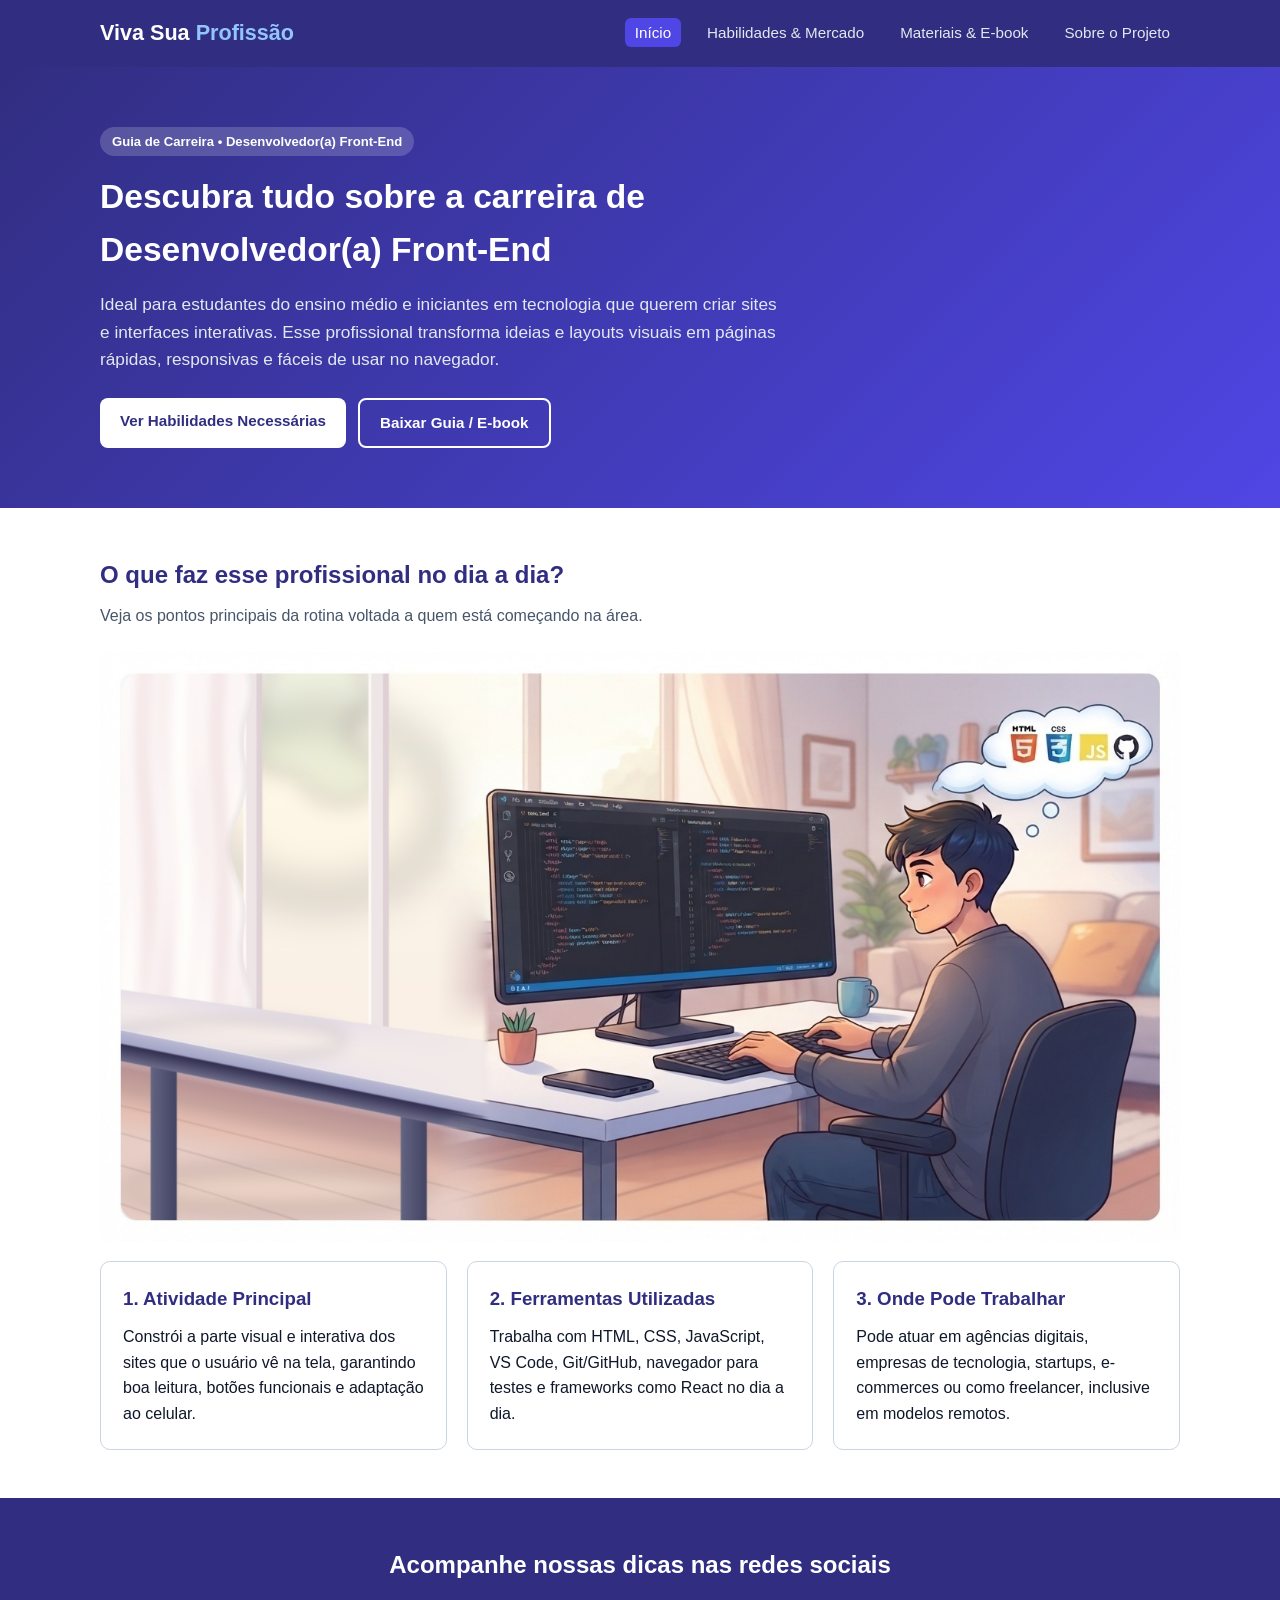
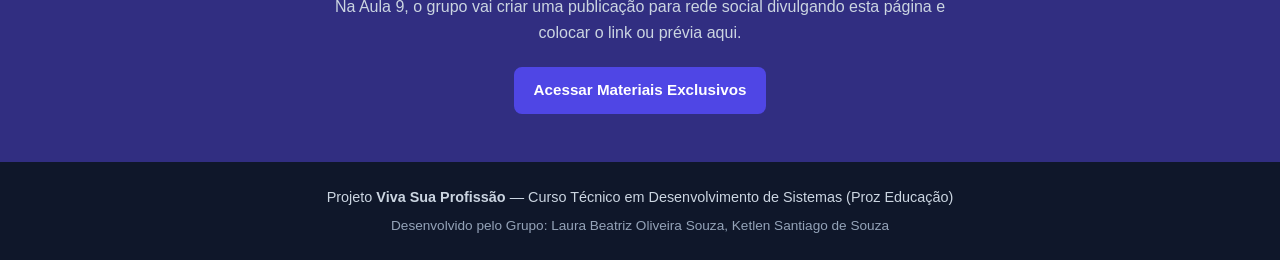
<file: template-viva-sua-profissao/index.html>
<!DOCTYPE html>
<html lang="pt-BR">
<head>
  <meta charset="UTF-8">
  <meta name="viewport" content="width=device-width, initial-scale=1.0">
  <!-- AULA 4 (SEO): Personalizem o título e a descrição pensando em como alguém buscaria essa profissão no Google -->
  <title>Viva Sua Profissão | Desenvolvedor(a) Front-End</title>
  <meta name="description" content="Guia prático para iniciantes sobre a carreira de Desenvolvedor(a) Front-End: rotina, ferramentas, mercado e materiais gratuitos.">
  <!-- ATENÇÃO GITHUB PAGES: Sempre usem caminhos relativos (sem barra / no início) -->
  <link rel="stylesheet" href="css/style.css">
</head>
<body>

  <!-- CABEÇALHO E MENU DE NAVEGAÇÃO -->
  <header class="topo">
    <div class="container">
      <a href="index.html" class="logo">Viva Sua <span>Profissão</span></a>
      <nav aria-label="Menu principal">
        <ul class="menu">
          <li><a href="index.html" class="ativo">Início</a></li>
          <li><a href="pages/habilidades.html">Habilidades &amp; Mercado</a></li>
          <li><a href="pages/materiais.html">Materiais &amp; E-book</a></li>
          <li><a href="pages/sobre.html">Sobre o Projeto</a></li>
        </ul>
      </nav>
    </div>
  </header>

  <!-- SEÇÃO PRINCIPAL (HERO) -->
  <main>
    <section class="hero">
      <div class="container">
        <span class="etiqueta">Guia de Carreira • Desenvolvedor(a) Front-End</span>
        <h1>Descubra tudo sobre a carreira de Desenvolvedor(a) Front-End</h1>
        <p>
          Ideal para estudantes do ensino médio e iniciantes em tecnologia que querem criar sites e interfaces interativas.
          Esse profissional transforma ideias e layouts visuais em páginas rápidas, responsivas e fáceis de usar no navegador.
        </p>
        <div class="botoes-hero">
          <a href="pages/habilidades.html" class="btn btn-primario">Ver Habilidades Necessárias</a>
          <a href="pages/materiais.html" class="btn btn-secundario">Baixar Guia / E-book</a>
        </div>
      </div>
    </section>

    <!-- RESUMO EM CARDS (3 COLUNAS RESPONSIVAS) -->
    <section class="secao">
      <div class="container">
        <h2>O que faz esse profissional no dia a dia?</h2>
        <p class="subtitulo">Veja os pontos principais da rotina voltada a quem está começando na área.</p>
        <img src="img/rotina-desenvolvedor-front-end.jpg" 
            alt="Estação de trabalho de desenvolvimento front-end com código na tela e visualização de página web"
            loading="lazy">
        <div class="grid-cards">
          <article class="card">
            <h3>1. Atividade Principal</h3>
            <p>Constrói a parte visual e interativa dos sites que o usuário vê na tela, garantindo boa leitura, botões funcionais e adaptação ao celular.</p>
          </article>

          <article class="card">
            <h3>2. Ferramentas Utilizadas</h3>
            <p>Trabalha com HTML, CSS, JavaScript, VS Code, Git/GitHub, navegador para testes e frameworks como React no dia a dia.</p>
          </article>

          <article class="card">
            <h3>3. Onde Pode Trabalhar</h3>
            <p>Pode atuar em agências digitais, empresas de tecnologia, startups, e-commerces ou como freelancer, inclusive em modelos remotos.</p>
          </article>
        </div>
      </div>
    </section>

    <!-- CHAMADA PARA REDE SOCIAL (AULA 9) -->
    <section class="secao secao-destaque">
      <div class="container">
        <h2>Acompanhe nossas dicas nas redes sociais</h2>
        <p>
          Na Aula 9, o grupo vai criar uma publicação para rede social divulgando esta página e colocar o link ou prévia aqui.
        </p>
        <a href="pages/materiais.html" class="btn btn-primario">Acessar Materiais Exclusivos</a>
      </div>
    </section>
  </main>

  <!-- RODAPÉ -->
  <footer class="rodape">
    <div class="container">
      <p>Projeto <strong>Viva Sua Profissão</strong> — Curso Técnico em Desenvolvimento de Sistemas (Proz Educação)</p>
      <p class="creditos">Desenvolvido pelo Grupo: Laura Beatriz Oliveira Souza, Ketlen Santiago de Souza</p>
    </div>
  </footer>

</body>
</html>
</file>
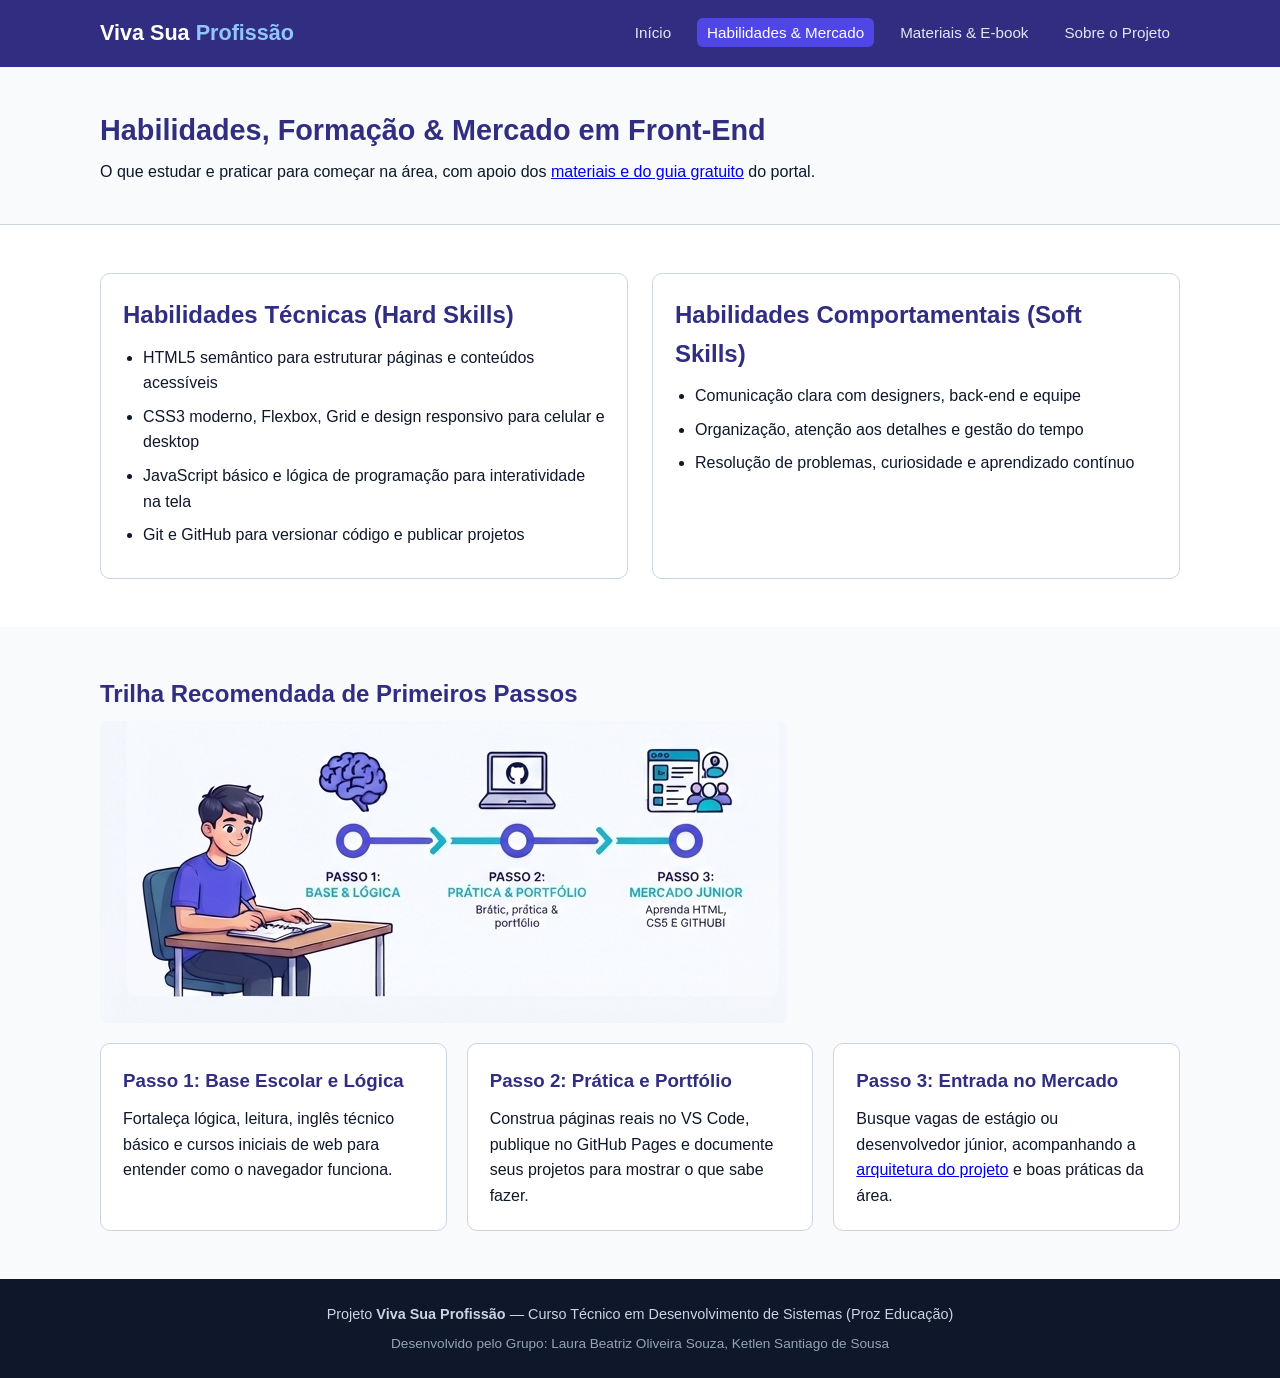
<file: template-viva-sua-profissao/pages/habilidades.html>
<!DOCTYPE html>
<html lang="pt-BR">
<head>
  <meta charset="UTF-8">
  <meta name="viewport" content="width=device-width, initial-scale=1.0">
  <title>Habilidades Front-End e Mercado | Viva Sua Profissão</title>
  <meta name="description" content="Veja habilidades técnicas e comportamentais, trilha de estudos e mercado de trabalho para Desenvolvedor Front-End iniciante.">
  <link rel="stylesheet" href="../css/style.css">
</head>
<body>

  <header class="topo">
    <div class="container">
      <a href="../index.html" class="logo">Viva Sua <span>Profissão</span></a>
      <nav aria-label="Menu principal">
        <ul class="menu">
          <li><a href="../index.html">Início</a></li>
          <li><a href="habilidades.html" class="ativo">Habilidades &amp; Mercado</a></li>
          <li><a href="materiais.html">Materiais &amp; E-book</a></li>
          <li><a href="sobre.html">Sobre o Projeto</a></li>
        </ul>
      </nav>
    </div>
  </header>

  <main>
    <section class="cabecalho-pagina">
      <div class="container">
        <h1>Habilidades, Formação &amp; Mercado em Front-End</h1>
        <p>
          O que estudar e praticar para começar na área, com apoio dos
          <a href="materiais.html">materiais e do guia gratuito</a> do portal.
        </p>
      </div>
    </section>

    <section class="secao">
      <div class="container">
        <div class="grid-duas-colunas">
          <article class="card">
            <h2>Habilidades Técnicas (Hard Skills)</h2>
            <ul class="lista-simples">
              <li>HTML5 semântico para estruturar páginas e conteúdos acessíveis</li>
              <li>CSS3 moderno, Flexbox, Grid e design responsivo para celular e desktop</li>
              <li>JavaScript básico e lógica de programação para interatividade na tela</li>
              <li>Git e GitHub para versionar código e publicar projetos</li>
            </ul>
          </article>

          <article class="card">
            <h2>Habilidades Comportamentais (Soft Skills)</h2>
            <ul class="lista-simples">
              <li>Comunicação clara com designers, back-end e equipe</li>
              <li>Organização, atenção aos detalhes e gestão do tempo</li>
              <li>Resolução de problemas, curiosidade e aprendizado contínuo</li>
            </ul>
          </article>
        </div>
      </div>
    </section>

    <section class="secao secao-cinza">
      <div class="container">
        <h2>Trilha Recomendada de Primeiros Passos</h2>
        <img src="../img/trilha-estudos-front-end.jpg"
             alt="Diagrama visual da trilha de aprendizado em front-end: HTML, CSS, JavaScript e Portfólio"
             loading="lazy">
        <div class="grid-cards">
          <article class="card">
            <h3>Passo 1: Base Escolar e Lógica</h3>
            <p>Fortaleça lógica, leitura, inglês técnico básico e cursos iniciais de web para entender como o navegador funciona.</p>
          </article>
          <article class="card">
            <h3>Passo 2: Prática e Portfólio</h3>
            <p>Construa páginas reais no VS Code, publique no GitHub Pages e documente seus projetos para mostrar o que sabe fazer.</p>
          </article>
          <article class="card">
            <h3>Passo 3: Entrada no Mercado</h3>
            <p>Busque vagas de estágio ou desenvolvedor júnior, acompanhando a <a href="sobre.html">arquitetura do projeto</a> e boas práticas da área.</p>
          </article>
        </div>
      </div>
    </section>
  </main>

  <footer class="rodape">
    <div class="container">
      <p>Projeto <strong>Viva Sua Profissão</strong> — Curso Técnico em Desenvolvimento de Sistemas (Proz Educação)</p>
      <p class="creditos">Desenvolvido pelo Grupo: Laura Beatriz Oliveira Souza, Ketlen Santiago de Sousa</p>
    </div>
  </footer>

</body>
</html>
</file>
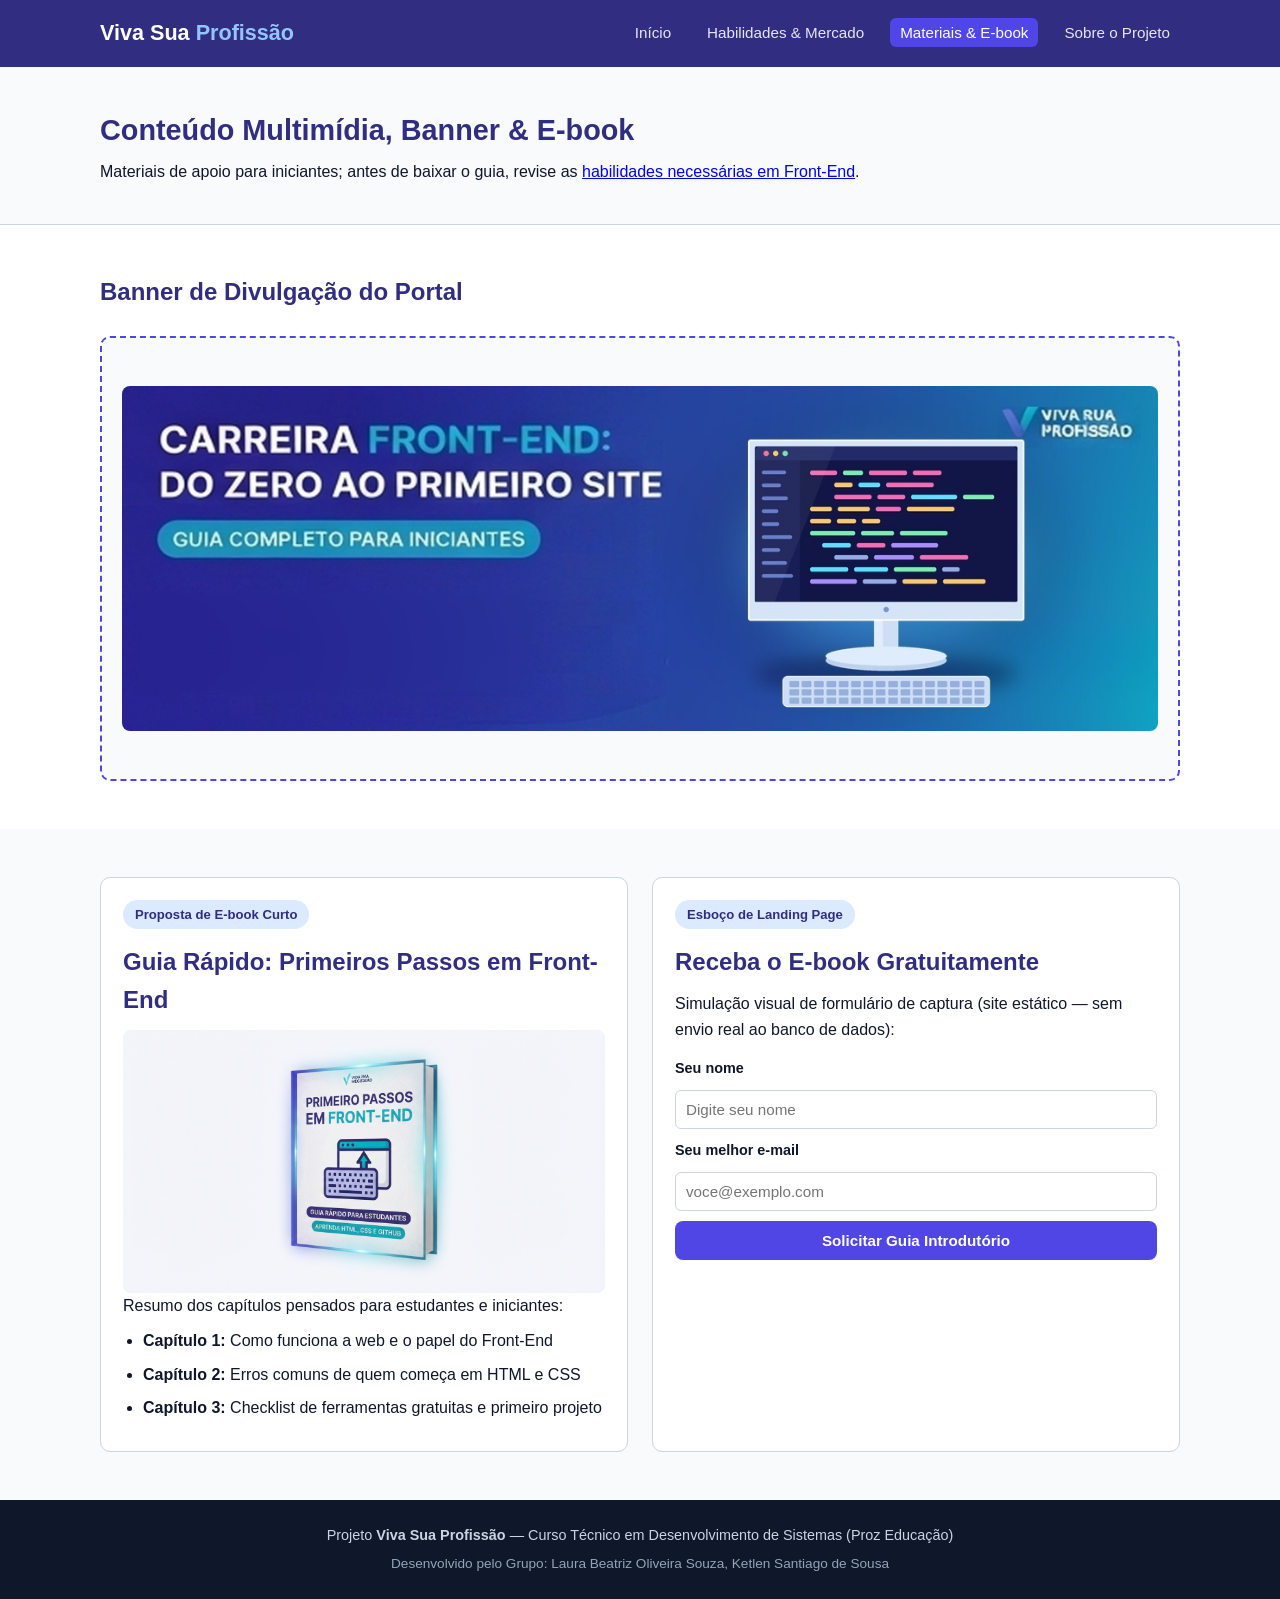
<file: template-viva-sua-profissao/pages/materiais.html>
<!DOCTYPE html>
<html lang="pt-BR">
<head>
  <meta charset="UTF-8">
  <meta name="viewport" content="width=device-width, initial-scale=1.0">
  <title>E-book e Materiais Front-End | Viva Sua Profissão</title>
  <meta name="description" content="Acesse o resumo do guia gratuito, banner de divulgação e materiais iniciais para quem quer começar em Desenvolvimento Front-End.">
  <link rel="stylesheet" href="../css/style.css">
</head>
<body>

  <header class="topo">
    <div class="container">
      <a href="../index.html" class="logo">Viva Sua <span>Profissão</span></a>
      <nav aria-label="Menu principal">
        <ul class="menu">
          <li><a href="../index.html">Início</a></li>
          <li><a href="habilidades.html">Habilidades &amp; Mercado</a></li>
          <li><a href="materiais.html" class="ativo">Materiais &amp; E-book</a></li>
          <li><a href="sobre.html">Sobre o Projeto</a></li>
        </ul>
      </nav>
    </div>
  </header>

  <main>
    <section class="cabecalho-pagina">
      <div class="container">
        <h1>Conteúdo Multimídia, Banner &amp; E-book</h1>
        <p>
          Materiais de apoio para iniciantes; antes de baixar o guia, revise as
          <a href="habilidades.html">habilidades necessárias em Front-End</a>.
        </p>
      </div>
    </section>

    <section class="secao">
      <div class="container">
        <h2>Banner de Divulgação do Portal</h2>
        <p class="subtitulo"></p>

        <div class="caixa-banner">
          <img src="../img/banner-carreira-front-end.jpg"
               alt="Banner horizontal sobre a carreira em Desenvolvimento Front-End com elementos de código e interface web"
               loading="lazy">
        </div>
      </div>
    </section>

    <section class="secao secao-cinza">
      <div class="container">
        <div class="grid-duas-colunas">
          <article class="card">
            <span class="etiqueta">Proposta de E-book Curto</span>
            <h2>Guia Rápido: Primeiros Passos em Front-End</h2>
            <img src="../img/capa-ebook-front-end.jpg"
                 alt="Capa do guia rápido Primeiros Passos em Front-End para estudantes e iniciantes"
                 loading="lazy">
            <p>Resumo dos capítulos pensados para estudantes e iniciantes:</p>
            <ul class="lista-simples">
              <li><strong>Capítulo 1:</strong> Como funciona a web e o papel do Front-End</li>
              <li><strong>Capítulo 2:</strong> Erros comuns de quem começa em HTML e CSS</li>
              <li><strong>Capítulo 3:</strong> Checklist de ferramentas gratuitas e primeiro projeto</li>
            </ul>
          </article>

          <article class="card">
            <span class="etiqueta">Esboço de Landing Page</span>
            <h2>Receba o E-book Gratuitamente</h2>
            <p>Simulação visual de formulário de captura (site estático — sem envio real ao banco de dados):</p>
            <form class="form-simulado" onsubmit="alert('Exemplo visual de Landing Page! Em um site estático no GitHub Pages não há banco de dados ativo.'); return false;">
              <label for="nome">Seu nome</label>
              <input type="text" id="nome" name="nome" placeholder="Digite seu nome" required>

              <label for="email">Seu melhor e-mail</label>
              <input type="email" id="email" name="email" placeholder="voce@exemplo.com" required>

              <button type="submit" class="btn btn-primario">Solicitar Guia Introdutório</button>
            </form>
          </article>
        </div>
      </div>
    </section>
  </main>

  <footer class="rodape">
    <div class="container">
      <p>Projeto <strong>Viva Sua Profissão</strong> — Curso Técnico em Desenvolvimento de Sistemas (Proz Educação)</p>
      <p class="creditos">Desenvolvido pelo Grupo: Laura Beatriz Oliveira Souza, Ketlen Santiago de Sousa</p>

      </p>
    </div>
  </footer>

</body>
</html>
</file>
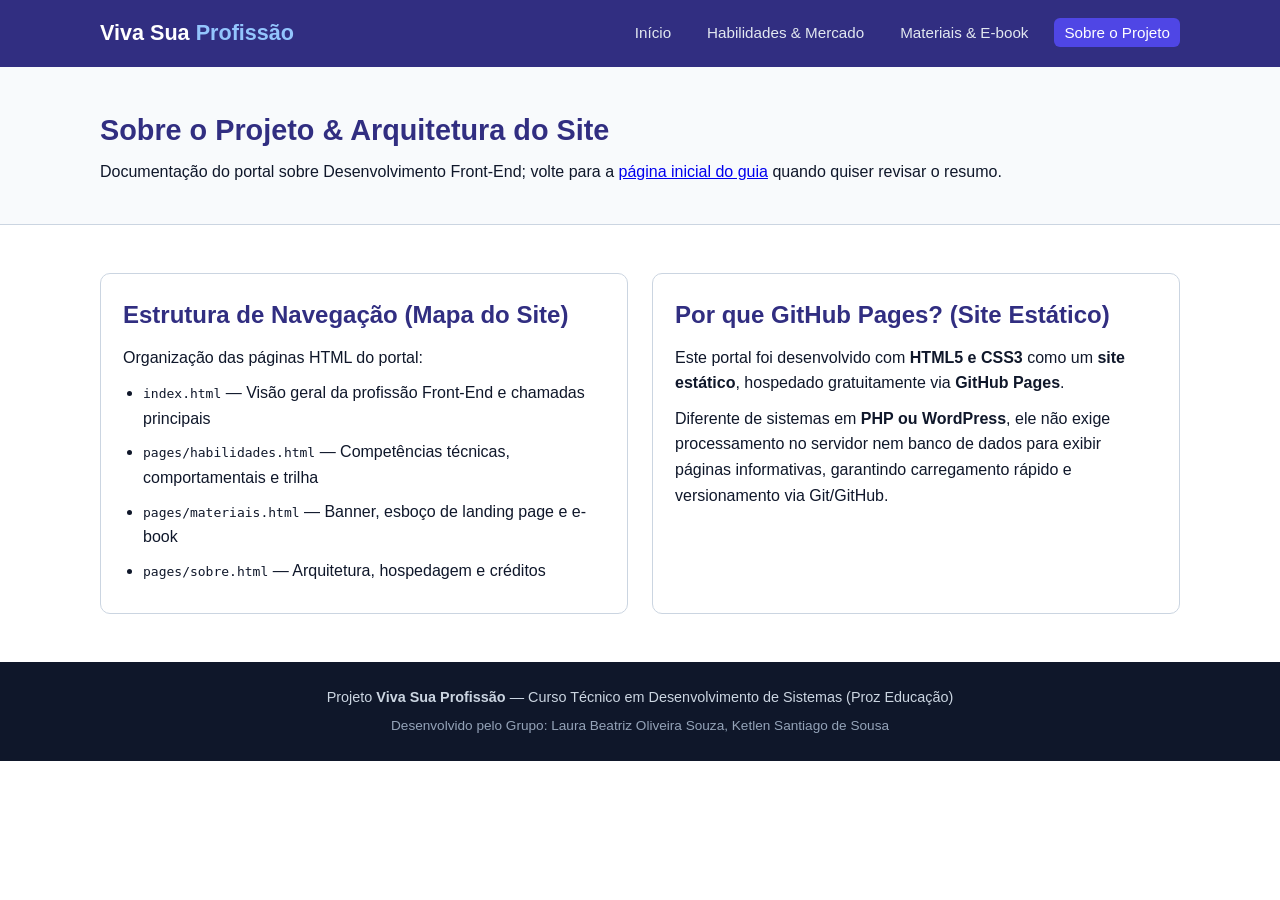
<file: template-viva-sua-profissao/pages/sobre.html>
<!DOCTYPE html>
<html lang="pt-BR">
<head>
  <meta charset="UTF-8">
  <meta name="viewport" content="width=device-width, initial-scale=1.0">
  <title>Sobre o Projeto e Arquitetura | Viva Sua Profissão</title>
  <meta name="description" content="Entenda a estrutura das páginas, o uso de HTML e CSS estático no GitHub Pages e a organização do portal Viva Sua Profissão.">
  <link rel="stylesheet" href="../css/style.css">
</head>
<body>

  <header class="topo">
    <div class="container">
      <a href="../index.html" class="logo">Viva Sua <span>Profissão</span></a>
      <nav aria-label="Menu principal">
        <ul class="menu">
          <li><a href="../index.html">Início</a></li>
          <li><a href="habilidades.html">Habilidades &amp; Mercado</a></li>
          <li><a href="materiais.html">Materiais &amp; E-book</a></li>
          <li><a href="sobre.html" class="ativo">Sobre o Projeto</a></li>
        </ul>
      </nav>
    </div>
  </header>

  <main>
    <section class="cabecalho-pagina">
      <div class="container">
        <h1>Sobre o Projeto &amp; Arquitetura do Site</h1>
        <p>
          Documentação do portal sobre Desenvolvimento Front-End; volte para a
          <a href="../index.html">página inicial do guia</a> quando quiser revisar o resumo.
        </p>
      </div>
    </section>

    <section class="secao">
      <div class="container">
        <div class="grid-duas-colunas">
          <article class="card">
            <h2>Estrutura de Navegação (Mapa do Site)</h2>
            <p>Organização das páginas HTML do portal:</p>
            <ul class="lista-simples">
              <li><code>index.html</code> — Visão geral da profissão Front-End e chamadas principais</li>
              <li><code>pages/habilidades.html</code> — Competências técnicas, comportamentais e trilha</li>
              <li><code>pages/materiais.html</code> — Banner, esboço de landing page e e-book</li>
              <li><code>pages/sobre.html</code> — Arquitetura, hospedagem e créditos</li>
            </ul>
          </article>

          <article class="card">
            <h2>Por que GitHub Pages? (Site Estático)</h2>
            <p>
              Este portal foi desenvolvido com <strong>HTML5 e CSS3</strong> como um <strong>site estático</strong>,
              hospedado gratuitamente via <strong>GitHub Pages</strong>.
            </p>
            <p>
              Diferente de sistemas em <strong>PHP ou WordPress</strong>, ele não exige processamento no servidor nem banco de dados
              para exibir páginas informativas, garantindo carregamento rápido e versionamento via Git/GitHub.
            </p>
          </article>
        </div>
      </div>
    </section>
  </main>

  <footer class="rodape">
    <div class="container">
      <p>Projeto <strong>Viva Sua Profissão</strong> — Curso Técnico em Desenvolvimento de Sistemas (Proz Educação)</p>
      <p class="creditos">Desenvolvido pelo Grupo: Laura Beatriz Oliveira Souza, Ketlen Santiago de Sousa</p>
    </div>
  </footer>

</body>
</html>
</file>
<file: template-viva-sua-profissao/css/style.css>
/* =========================================================
   TEMPLATE BASE — PROJETO VIVA SUA PROFISSÃO
   Dica para os alunos: alterem as cores abaixo em :root
   para personalizar a identidade visual do grupo!
   ========================================================= */

:root {
  --cor-primaria: #4f46e5;      /* Azul principal (mude para a cor da profissão!) */
  --cor-primaria-escura: #312e81;
  --cor-destaque: #06b6d4;
  --cor-fundo: #ffffff ;
  --cor-fundo-suave: #f8fafc;
  --cor-texto: #0f172a;
  --cor-texto-suave: #475569 ;
  --cor-borda: #cbd5e1;
}

/* Reset básico */
* {
  margin: 0;
  padding: 0;
  box-sizing: border-box;
}

body {
  font-family: Arial, Helvetica, sans-serif;
  color: var(--cor-texto);
  background-color: var(--cor-fundo);
  line-height: 1.6;
}

.container {
  width: 90%;
  max-width: 1080px;
  margin: 0 auto;
}

/* Cabeçalho e Navegação */
.topo {
  background-color: var(--cor-primaria-escura);
  color: #ffffff;
  padding: 16px 0;
}

.topo .container {
  display: flex;
  justify-content: space-between;
  align-items: center;
  flex-wrap: wrap;
  gap: 12px;
}

.logo {
  color: #ffffff;
  text-decoration: none;
  font-size: 1.35rem;
  font-weight: bold;
}

.logo span {
  color: #93c5fd;
}

.menu {
  list-style: none;
  display: flex;
  gap: 16px;
  flex-wrap: wrap;
}

.menu a {
  color: #e2e8f0;
  text-decoration: none;
  font-size: 0.95rem;
  padding: 6px 10px;
  border-radius: 6px;
  transition: background-color 0.2s;
}

.menu a:hover,
.menu a.ativo {
  background-color: var(--cor-primaria);
  color: #ffffff;
}

/* Hero (Banner Inicial) */
.hero {
  background: linear-gradient(135deg, var(--cor-primaria-escura), var(--cor-primaria));
  color: #ffffff;
  padding: 60px 0;
}

.etiqueta {
  display: inline-block;
  background-color: rgba(255, 255, 255, 0.18);
  color: #ffffff;
  padding: 4px 12px;
  border-radius: 999px;
  font-size: 0.82rem;
  font-weight: bold;
  margin-bottom: 14px;
}

.card .etiqueta {
  background-color: #dbeafe;
  color: var(--cor-primaria-escura);
}

.hero h1 {
  font-size: 2.1rem;
  margin-bottom: 14px;
  max-width: 720px;
}

.hero p {
  font-size: 1.08rem;
  max-width: 680px;
  margin-bottom: 24px;
  color: #e2e8f0;
}

.botoes-hero {
  display: flex;
  gap: 12px;
  flex-wrap: wrap;
}

/* Botões */
.btn {
  display: inline-block;
  padding: 11px 20px;
  border-radius: 8px;
  text-decoration: none;
  font-weight: bold;
  font-size: 0.95rem;
  border: none;
  cursor: pointer;
}

.btn-primario {
  background-color: #ffffff;
  color: var(--cor-primaria-escura);
}

.secao .btn-primario,
.card .btn-primario {
  background-color: var(--cor-primaria);
  color: #ffffff;
}

.btn-secundario {
  background-color: transparent;
  color: #ffffff;
  border: 2px solid #ffffff;
}

/* Cabeçalho das Páginas Internas */
.cabecalho-pagina {
  background-color: var(--cor-fundo-suave);
  padding: 40px 0;
  border-bottom: 1px solid var(--cor-borda);
}

.cabecalho-pagina h1 {
  font-size: 1.8rem;
  color: var(--cor-primaria-escura);
  margin-bottom: 6px;
}

/* Seções e Grids */
.secao {
  padding: 48px 0;
}

.secao-cinza {
  background-color: var(--cor-fundo-suave);
}

.secao-destaque {
  background-color: var(--cor-primaria-escura);
  color: #ffffff;
  text-align: center;
}

.secao-destaque p {
  max-width: 640px;
  margin: 10px auto 22px;
  color: #cbd5e1;
}

.secao h2 {
  font-size: 1.5rem;
  margin-bottom: 8px;
  color: var(--cor-primaria-escura);
}

.secao-destaque h2 {
  color: #ffffff;
}

.subtitulo {
  color: var(--cor-texto-suave);
  margin-bottom: 24px;
}

.grid-cards {
  display: grid;
  grid-template-columns: repeat(auto-fit, minmax(260px, 1fr));
  gap: 20px;
  margin-top: 20px;
}

.grid-duas-colunas {
  display: grid;
  grid-template-columns: repeat(auto-fit, minmax(300px, 1fr));
  gap: 24px;
}

.card {
  background-color: #ffffff;
  border: 1px solid var(--cor-borda);
  border-radius: 10px;
  padding: 22px;
}

.card h2,
.card h3 {
  color: var(--cor-primaria-escura);
  margin-bottom: 10px;
}

.card p + p {
  margin-top: 10px;
}

.lista-simples {
  padding-left: 20px;
  margin-top: 10px;
}

.lista-simples li {
  margin-bottom: 8px;
}

/* Caixa reservada para Banner */
.caixa-banner {
  border: 2px dashed var(--cor-primaria);
  background-color: var(--cor-fundo-suave);
  border-radius: 10px;
  padding: 48px 20px;
  text-align: center;
  color: var(--cor-texto-suave);
}

.caixa-banner img {
  max-width: 100%;
  height: auto;
  border-radius: 8px;
}

/* Formulário simulado da Landing Page */
.form-simulado {
  display: flex;
  flex-direction: column;
  gap: 10px;
  margin-top: 14px;
}

.form-simulado label {
  font-weight: bold;
  font-size: 0.9rem;
}

.form-simulado input {
  padding: 10px;
  border: 1px solid var(--cor-borda);
  border-radius: 6px;
  font-size: 0.95rem;
}

/* Rodapé */
.rodape {
  background-color: #0f172a;
  color: #cbd5e1;
  text-align: center;
  padding: 24px 0;
  font-size: 0.9rem;
}

.rodape .creditos {
  margin-top: 6px;
  font-size: 0.85rem;
  color: #94a3b8;
}

img {
  max-width: 100%;
  height: auto;
  display: block;
  border-radius: 8px;
}
</file>
